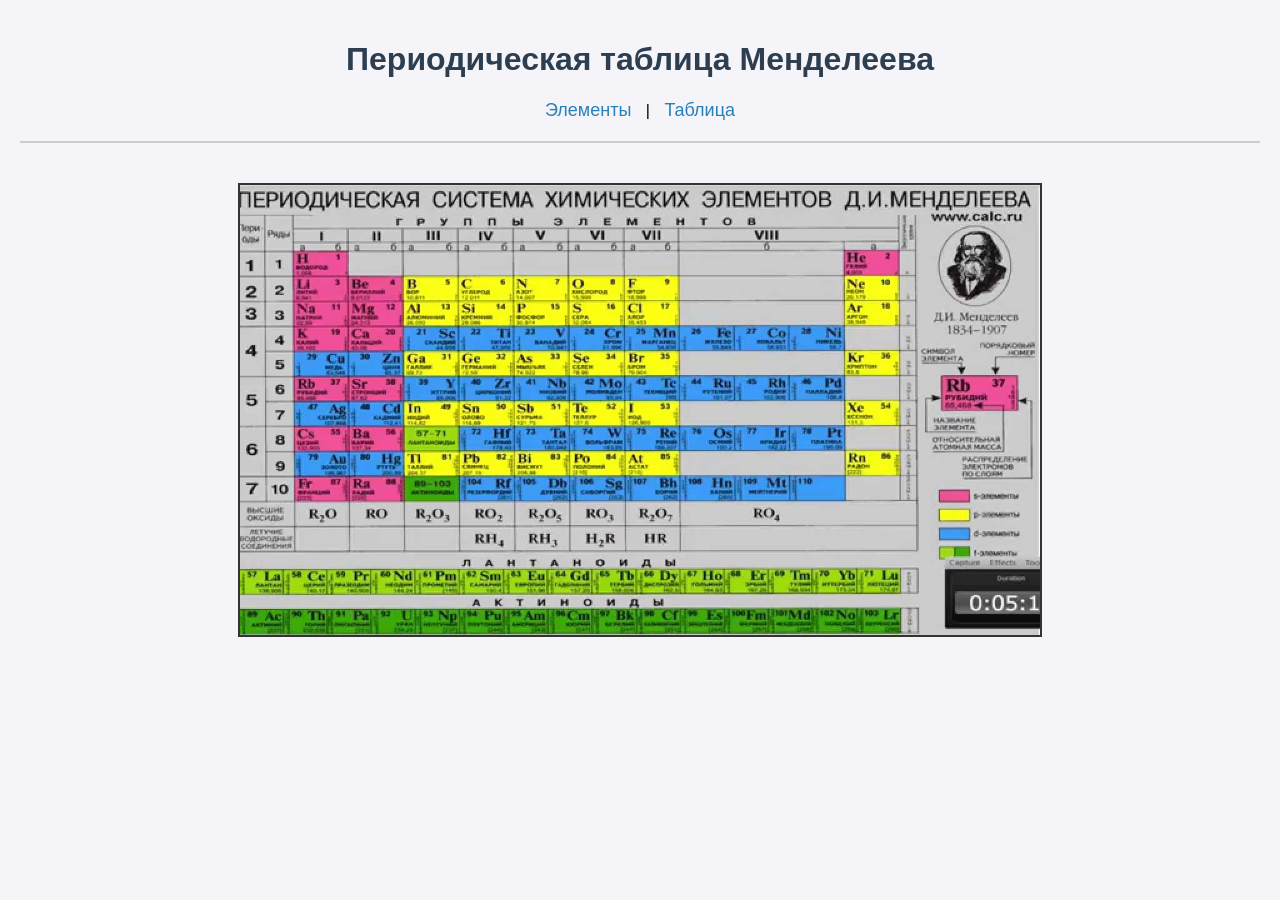
<file: index.html>
<!DOCTYPE html>
<html>
<head>
    <meta charset="utf-8">
    <title>Химия - Таблица</title>
    <link rel="stylesheet" href="style.css">
</head>
<body>
    <h1>Периодическая таблица Менделеева</h1>
    <a href="tablica_mendeleeva.html">Элементы</a> | <a href="index.html">Таблица</a>
    <hr>
    <img src="maxresdefault.jpg" alt="Таблица Менделеева">
</body>
</html>
</file>
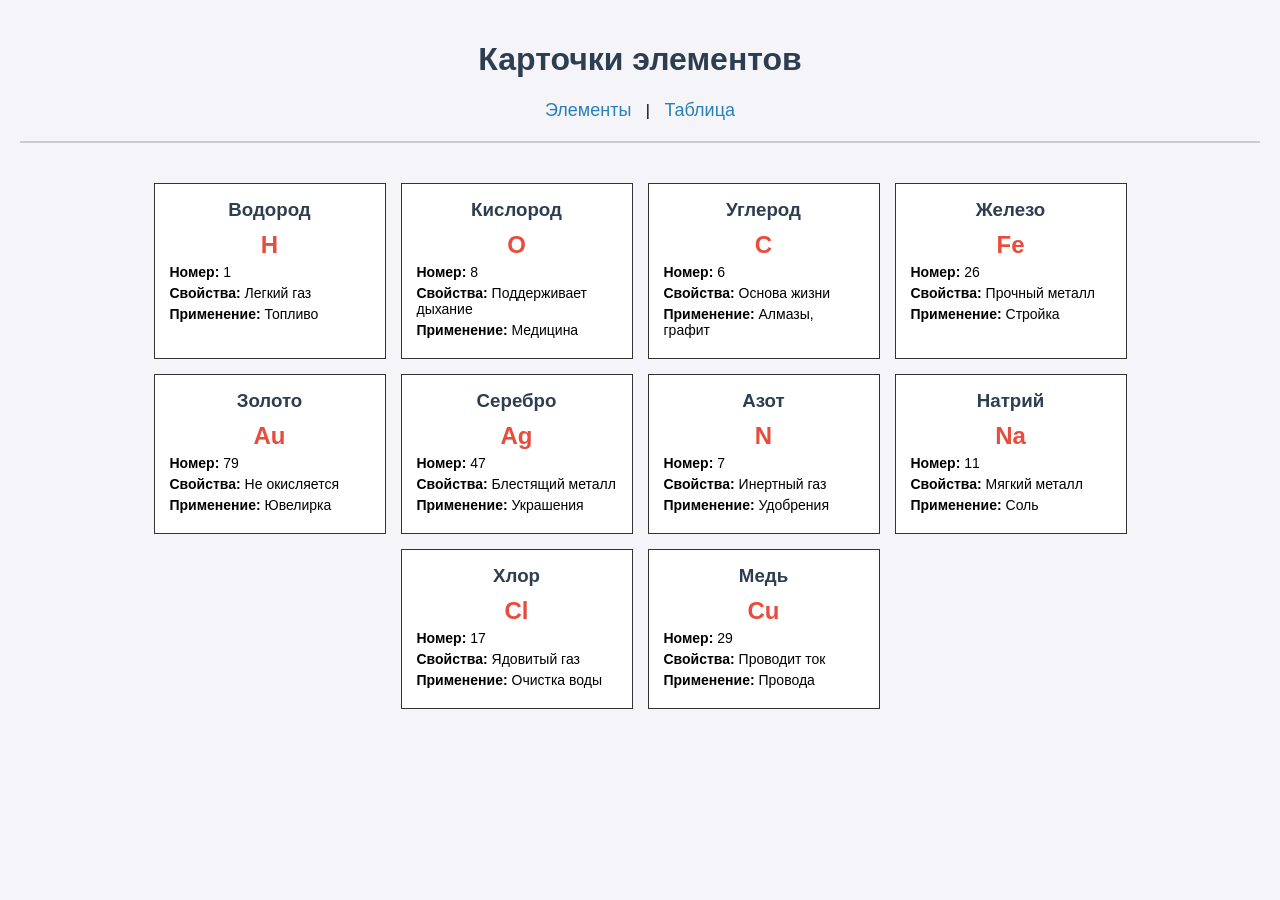
<file: tablica_mendeleeva.html>
<!DOCTYPE html>
<html>
<head>
    <meta charset="utf-8">
    <title>Химия - Элементы</title>
    <link rel="stylesheet" href="style.css">
</head>
<body>
    <h1>Карточки элементов</h1>
    <a href="tablica_mendeleeva.html">Элементы</a> | <a href="index.html">Таблица</a>
    <hr>

    <div class="container">
        <div class="card">
            <h3>Водород</h3>
            <div class="symbol">H</div>
            <p><b>Номер:</b> 1</p>
            <p><b>Свойства:</b> Легкий газ</p>
            <p><b>Применение:</b> Топливо</p>
        </div>
        <div class="card">
            <h3>Кислород</h3>
            <div class="symbol">O</div>
            <p><b>Номер:</b> 8</p>
            <p><b>Свойства:</b> Поддерживает дыхание</p>
            <p><b>Применение:</b> Медицина</p>
        </div>
        <div class="card">
            <h3>Углерод</h3>
            <div class="symbol">C</div>
            <p><b>Номер:</b> 6</p>
            <p><b>Свойства:</b> Основа жизни</p>
            <p><b>Применение:</b> Алмазы, графит</p>
        </div>
        <div class="card">
            <h3>Железо</h3>
            <div class="symbol">Fe</div>
            <p><b>Номер:</b> 26</p>
            <p><b>Свойства:</b> Прочный металл</p>
            <p><b>Применение:</b> Стройка</p>
        </div>
        <div class="card">
            <h3>Золото</h3>
            <div class="symbol">Au</div>
            <p><b>Номер:</b> 79</p>
            <p><b>Свойства:</b> Не окисляется</p>
            <p><b>Применение:</b> Ювелирка</p>
        </div>
        <div class="card">
            <h3>Серебро</h3>
            <div class="symbol">Ag</div>
            <p><b>Номер:</b> 47</p>
            <p><b>Свойства:</b> Блестящий металл</p>
            <p><b>Применение:</b> Украшения</p>
        </div>
        <div class="card">
            <h3>Азот</h3>
            <div class="symbol">N</div>
            <p><b>Номер:</b> 7</p>
            <p><b>Свойства:</b> Инертный газ</p>
            <p><b>Применение:</b> Удобрения</p>
        </div>
        <div class="card">
            <h3>Натрий</h3>
            <div class="symbol">Na</div>
            <p><b>Номер:</b> 11</p>
            <p><b>Свойства:</b> Мягкий металл</p>
            <p><b>Применение:</b> Соль</p>
        </div>
        <div class="card">
            <h3>Хлор</h3>
            <div class="symbol">Cl</div>
            <p><b>Номер:</b> 17</p>
            <p><b>Свойства:</b> Ядовитый газ</p>
            <p><b>Применение:</b> Очистка воды</p>
        </div>
        <div class="card">
            <h3>Медь</h3>
            <div class="symbol">Cu</div>
            <p><b>Номер:</b> 29</p>
            <p><b>Свойства:</b> Проводит ток</p>
            <p><b>Применение:</b> Провода</p>
        </div>
    </div>
</body>
</html>
</file>
<file: style.css>
/* Общие стили для всех страниц */
body {
    font-family: sans-serif;
    text-align: center;
    background-color: #f4f4f9;
    margin: 0;
    padding: 20px;
}

a {
    margin: 10px;
    font-size: 18px;
    color: #2980b9;
    text-decoration: none;
}

a:hover {
    text-decoration: underline;
}

h1 {
    color: #2c3e50;
}

hr {
    border: 1px solid #ccc;
    margin: 20px 0;
}

img {
    width: 80%;
    max-width: 800px;
    margin-top: 20px;
    border: 2px solid #333;
}

.container {
    display: flex;
    flex-wrap: wrap;
    justify-content: center;
    gap: 15px;
    padding: 20px;
}

.card {
    background: white;
    border: 1px solid #333;
    width: 200px;
    padding: 15px;
    text-align: center;
}

.card h3 {
    margin: 0 0 10px 0;
    color: #2c3e50;
}

.card p {
    margin: 5px 0;
    font-size: 14px;
    text-align: left;
}

.symbol {
    font-size: 24px;
    font-weight: bold;
    color: #e74c3c;
}
</file>
